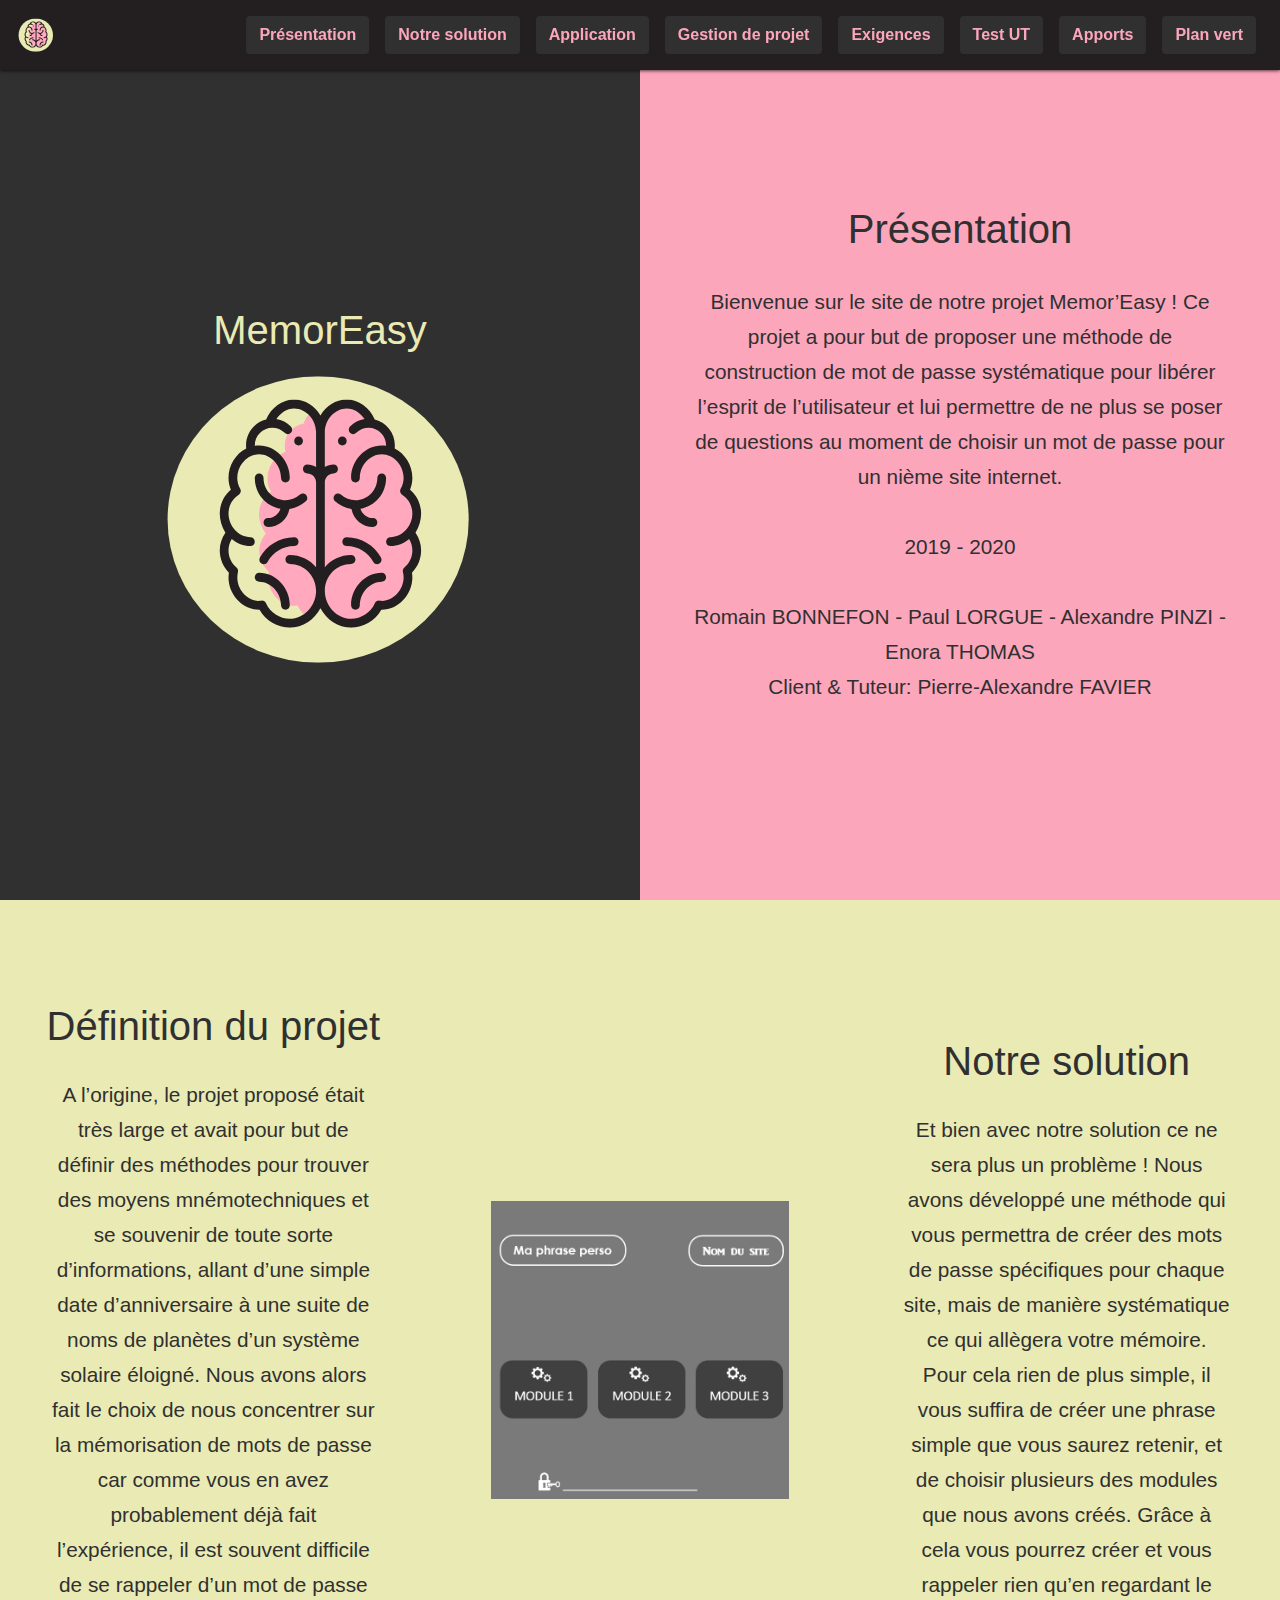
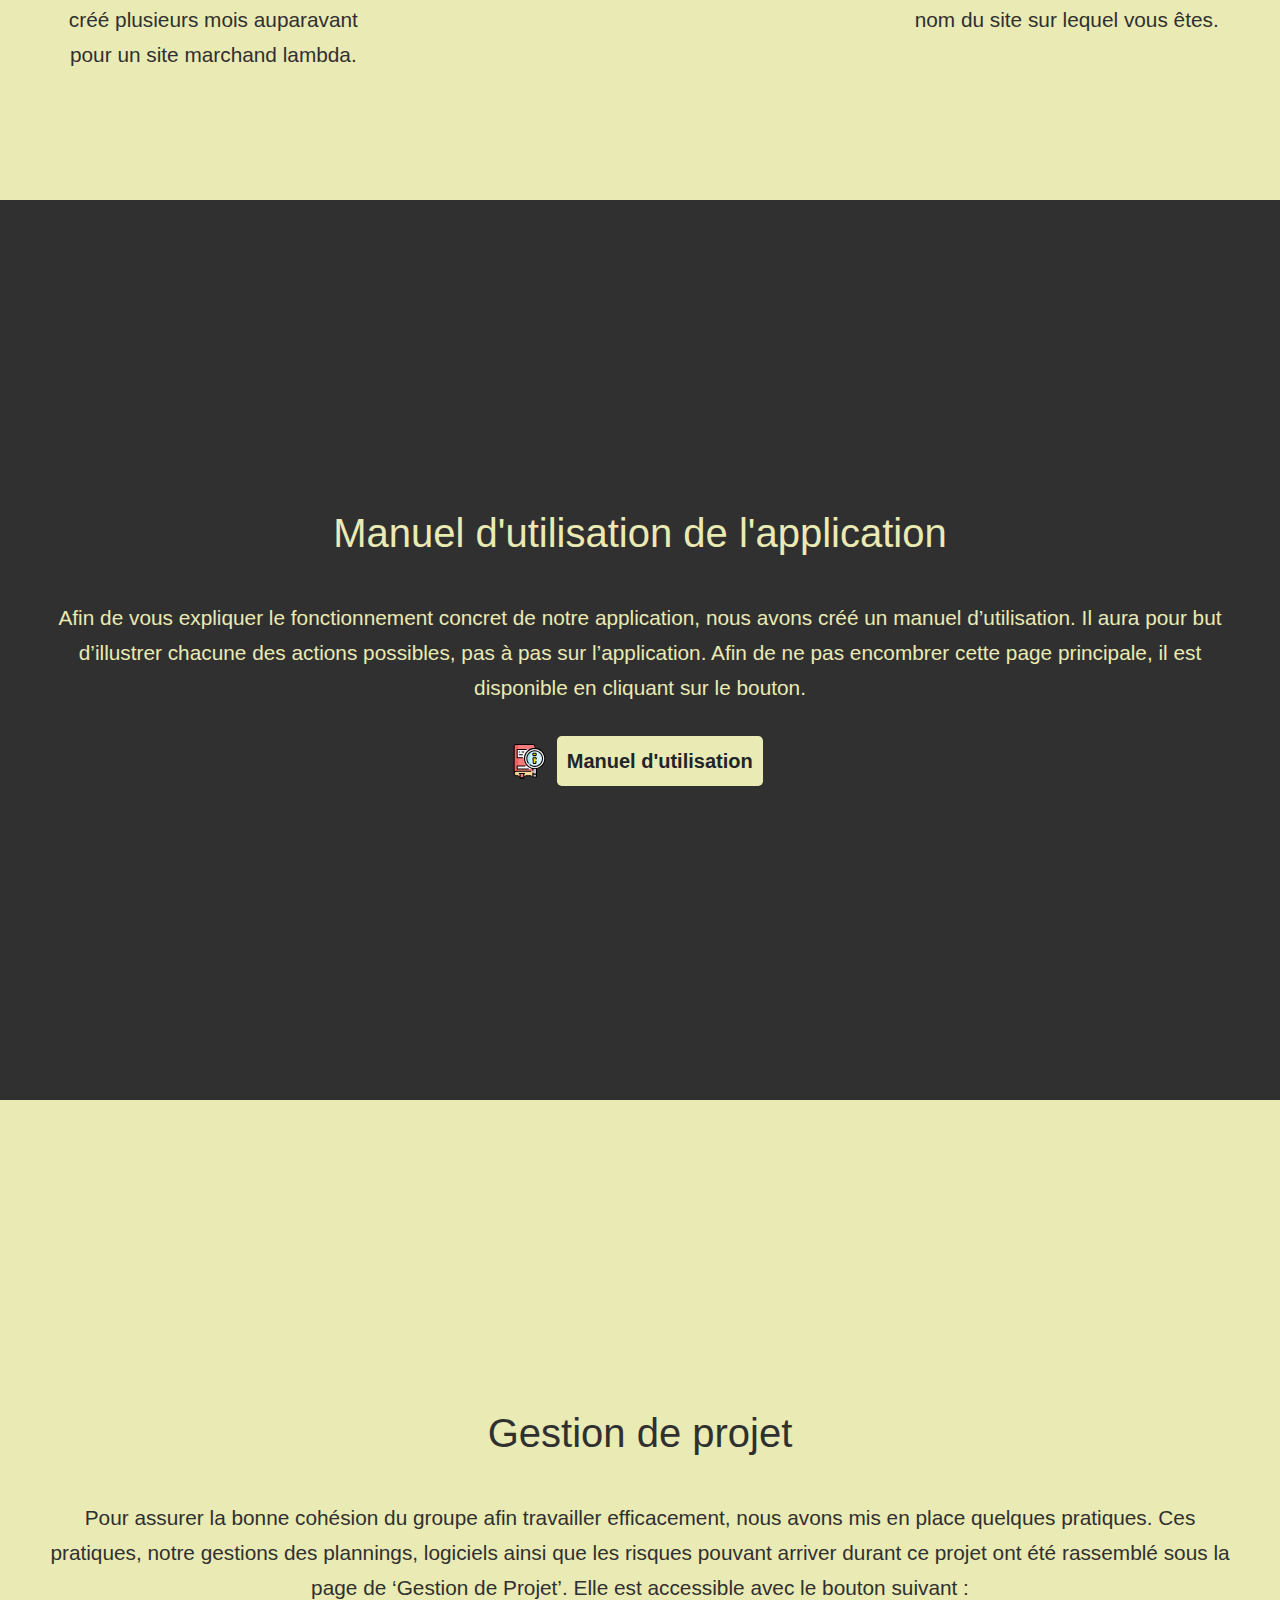
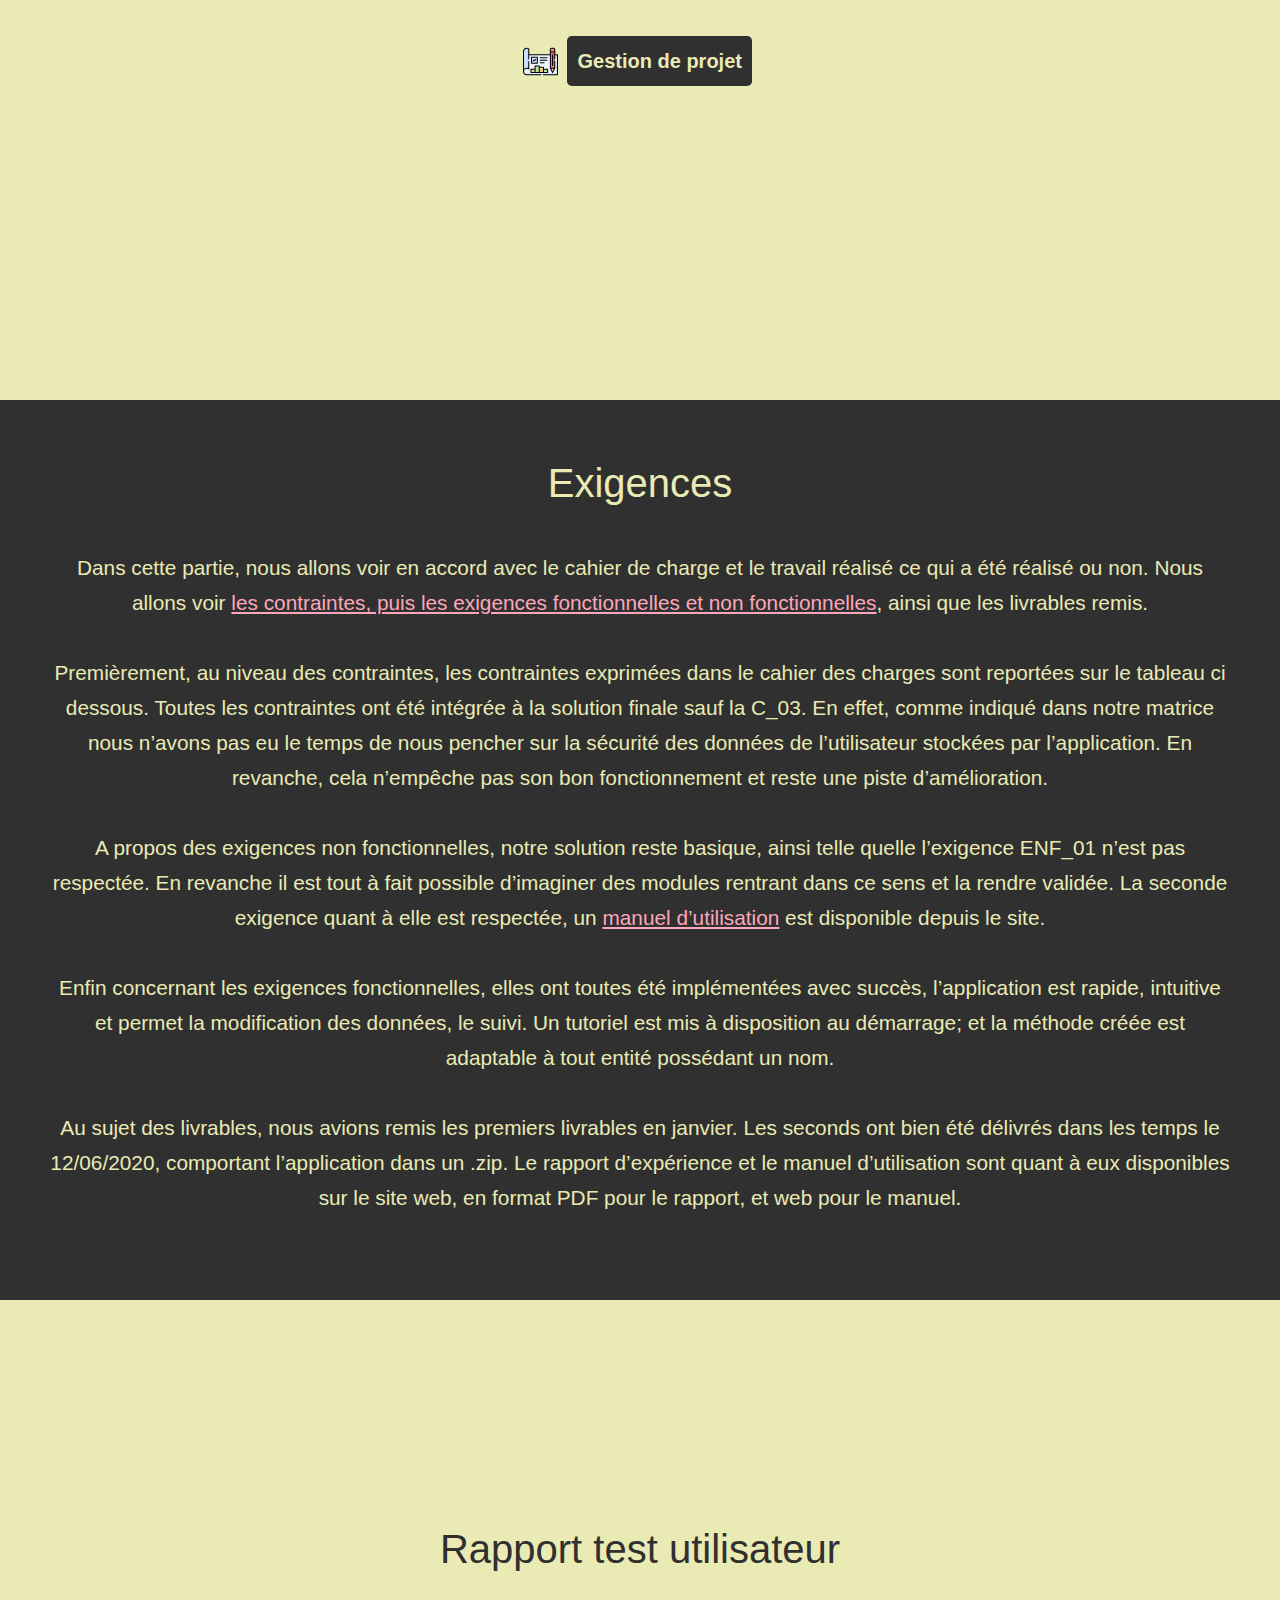
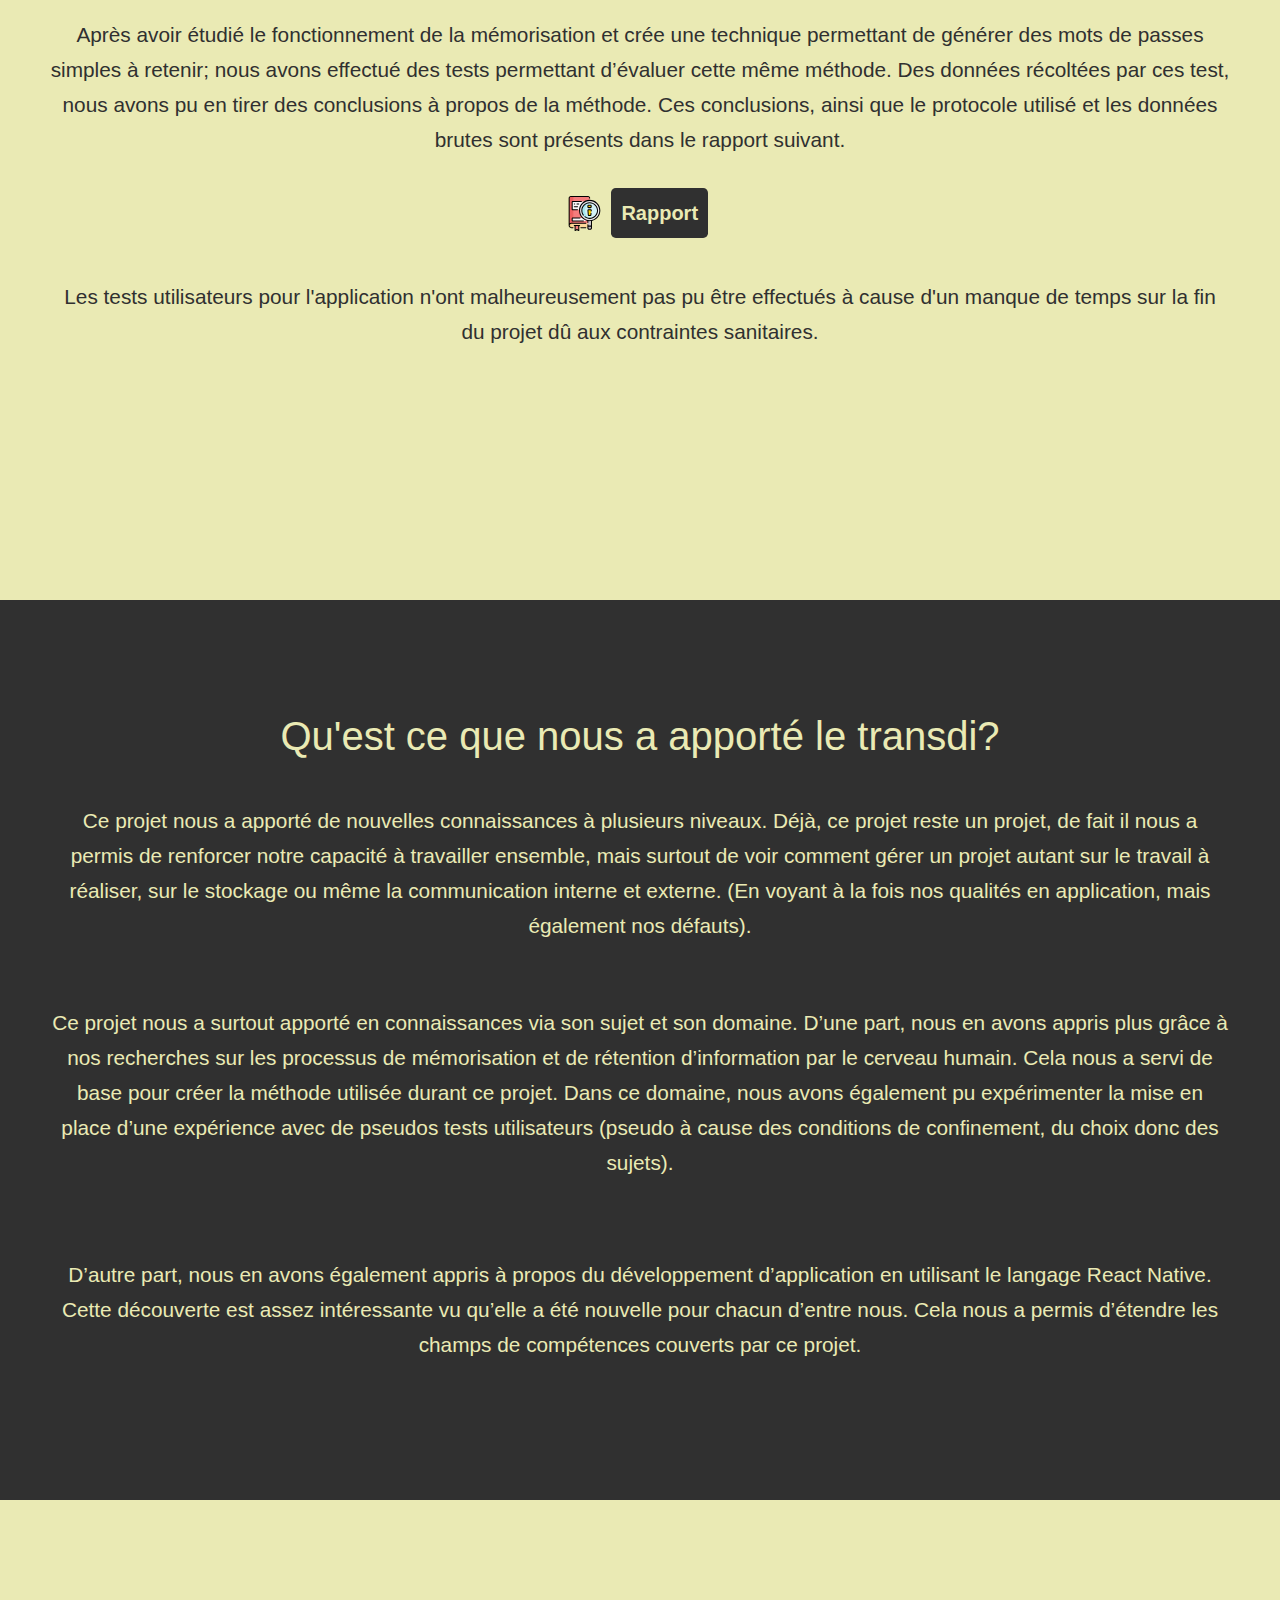
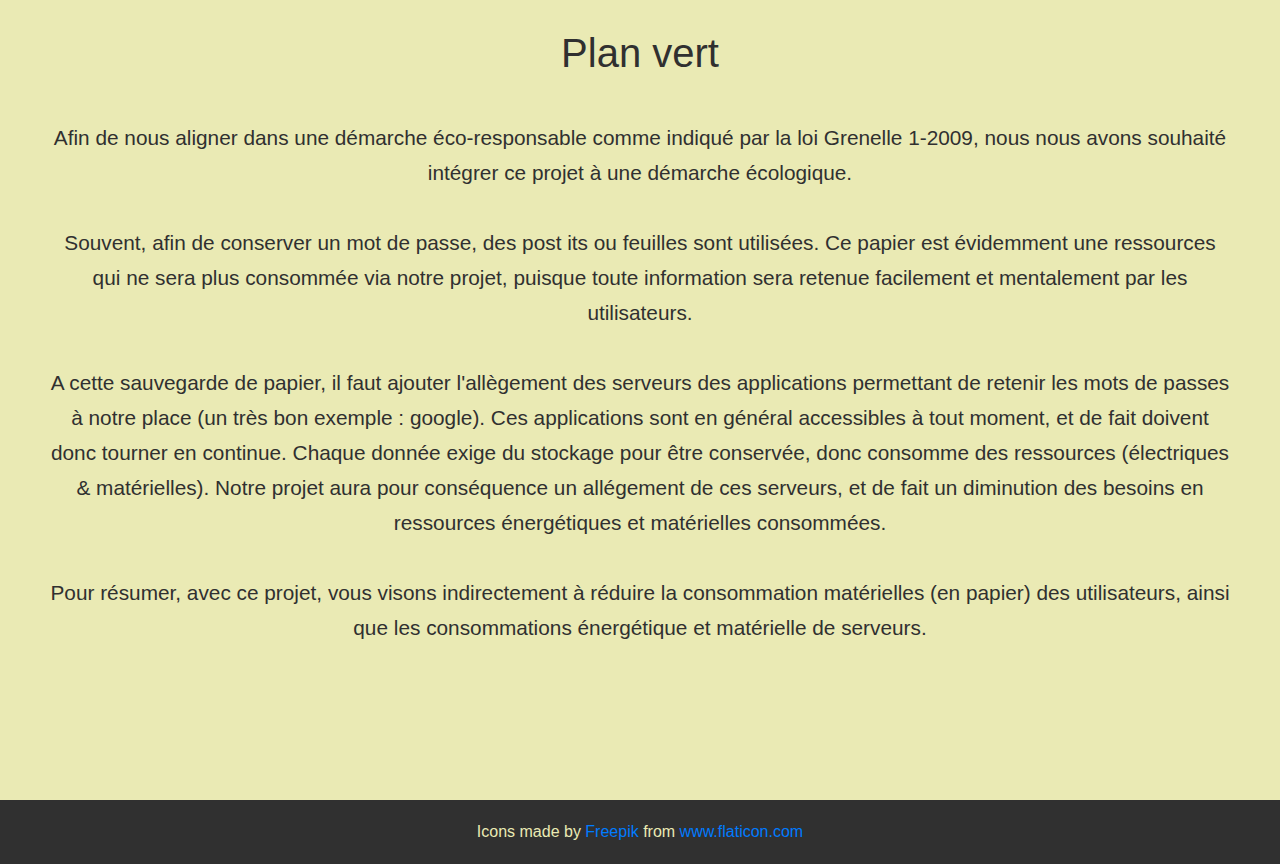
<file: index.html>
<!DOCTYPE html>
<html lang=fr dir="ltr">
  <head>
    <meta charset="utf-8">
    <title>MemorEasy - Présentation</title>
    <link rel="stylesheet" href="css/style-index.css">
    <link rel="stylesheet" href="css/style-nav.css">
    <link rel="stylesheet" href="lib/css/bootstrap.min.css">
    <meta name="viewport" content="width=device-width, initial-scale=1.0"/>
  </head>
  <body>
    <nav class="navbar navbar-expand-md fixed-top">
      <button class="navbar-toggler" type="button" data-toggle="collapse" data-target="#collapsibleNavbar">
          <img  class="navbar-toggler-icon" src="img/toggle.png" alt="toggle">
      </button>
      <a class="navbar-brand" href="index.html#presentation">
        <img src="img/logo.svg" alt="Logo" width="40px">
      </a>
      <div class="collapse navbar-collapse " id="collapsibleNavbar">
        <ul class="navbar-nav ml-auto">
          <li class="nav-item">
            <a class="nav-link" href="index.html#presentation">
              <button class="btn nav-btn" type="button" name="button">Présentation</button>
            </a>
          </li>
          <li class="nav-item">
            <a class="nav-link" href="index.html#projet-initial">
              <button class="btn" type="button" name="button">Notre solution</button>
            </a>
          </li>
          <li class="nav-item">
            <a class="nav-link" href="index.html#application">
              <button class="btn" type="button" name="button">Application</button>
            </a>
          </li>
          <li class="nav-item">
            <a class="nav-link" href="index.html#gesp">
              <button class="btn" type="button" name="button">Gestion de projet</button>
            </a>
          </li>
          <li class="nav-item">
            <a class="nav-link" href="index.html#cdc">
              <button class="btn" type="button" name="button">Exigences</button>
            </a>
          </li>
          <li class="nav-item">
            <a class="nav-link" href="index.html#test-ut">
              <button class="btn" type="button" name="button">Test UT</button>
            </a>
          </li>
          <li class="nav-item">
            <a class="nav-link" href="index.html#apports">
              <button class="btn" type="button" name="button">Apports</button>
            </a>
          </li>
          <li class="nav-item">
            <a class="nav-link" href="index.html#plan-vert">
              <button class="btn plan-vert" type="button" name="button">Plan vert</button>
            </a>
          </li>
        </ul>
      </div>
    </nav>



    <section class="main">

      <article id="presentation" class="bloc">
        <div class="bloc__side">
          <div class="bloc__content">
            <h1 class="bloc__title">MemorEasy</h1>
            <div class="bloc__side__image">
              <img class="bloc__side__image__logo" src="img/logo.svg" alt="logo">
            </div>
          </div>
        </div>

        <div class="bloc__side side--pink-bck">
          <div class="bloc__content">
            <h1 class="bloc__title --dark">Présentation</h1>
            <p class="bloc__text --dark">
              Bienvenue sur le site de notre projet Memor’Easy ! Ce projet a pour but de proposer une méthode de construction de mot de passe systématique pour libérer l’esprit de l’utilisateur et lui permettre de ne plus se poser de questions au moment de choisir un mot de passe pour un nième site internet.
              <br><br> 2019 - 2020
              <br><br>Romain BONNEFON - Paul LORGUE - Alexandre PINZI - Enora THOMAS
              <br>Client & Tuteur: Pierre-Alexandre FAVIER
              <br><br>
            </p>
          </div>
        </div>
      </article>

      <article id="projet-initial" class="bloc --row">
        <div class="bloc__side">
          <div class="bloc__content">
            <h1 class="bloc__title">Définition du projet</h1>
            <p class="bloc__text">A l’origine, le projet proposé était très large et avait pour but de définir des méthodes pour trouver des moyens mnémotechniques et se souvenir de toute sorte d’informations, allant d’une simple date d’anniversaire à une suite de noms de planètes d’un système solaire éloigné. Nous avons alors fait le choix de nous concentrer sur la mémorisation de mots de passe car comme vous en avez probablement déjà fait l’expérience, il est souvent difficile de se rappeler d’un mot de passe créé plusieurs mois auparavant pour un site marchand lambda.</p>
          </div>
        </div>
        <div class="bloc__side">
          <div class="bloc__content">
            <img src="img/schema.gif" alt="gif" height="70%" width="70%">
          </div>
        </div>
        <div class="bloc__side">
          <div class="bloc__content">
            <h1 class="bloc__title">Notre solution</h1>
            <p class="bloc__text">    Et bien avec notre solution ce ne sera plus un problème ! Nous avons développé une méthode qui vous permettra de créer des mots de passe spécifiques pour chaque site, mais de manière systématique ce qui allègera votre mémoire. Pour cela rien de plus simple, il vous suffira de créer une phrase simple que vous saurez retenir, et de choisir plusieurs des modules que nous avons créés. Grâce à cela vous pourrez créer et vous rappeler rien qu’en regardant le nom du site sur lequel vous êtes.</p>
          </div>
        </div>
      </article>

      <article id="application" class="bloc">
        <div class="bloc__content">
          <h1 class="bloc__title">Manuel d'utilisation de l'application</h1>
          <p class="bloc__text">Afin de vous expliquer le fonctionnement concret de notre application, nous avons créé un manuel d’utilisation. Il aura pour but d’illustrer chacune des actions possibles, pas à pas sur l’application. Afin de ne pas encombrer cette page principale, il est disponible en cliquant sur le bouton.</p>
          <a href="application.html">
            <img src="img/manual.svg" alt="manuel" height="35px" width="35px">
            <button class="btn btn-lg btn-light btn-pink" type="button" name="button">Manuel d'utilisation</button>
          </a>
        </div>
      </article>

      <article id="gesp" class="bloc --row">
        <div class="bloc__content">
          <h1 class="bloc__title">Gestion de projet</h1>
          <p class="bloc__text">Pour assurer la bonne cohésion du groupe afin travailler efficacement, nous avons mis en place quelques pratiques. Ces pratiques, notre gestions des plannings, logiciels ainsi que les risques pouvant arriver durant ce projet ont été rassemblé sous la page de ‘Gestion de Projet’. Elle est accessible avec le bouton suivant :</p>
          <a href="gesp.html">
            <img src="img/planning.svg" alt="planning icon" height="35px" width="35px">
            <button class="btn btn-lg btn-light btn-pink --bck-dark" type="button" name="button">Gestion de projet</button>
          </a>
        </div>
      </article>

      <article id="cdc" class="bloc --row">
        <div class="bloc__content">
          <h1 class="bloc__title">Exigences</h1>
          <p class="bloc__text">Dans cette partie, nous allons voir en accord avec le cahier de charge et le travail réalisé ce qui a été réalisé ou non. Nous allons voir <a style="color:#fca6bc; text-decoration: underline;" href="res/exigences_contraintes.pdf">les contraintes, puis les exigences fonctionnelles et non fonctionnelles</a>, ainsi que les livrables remis.
            <br><br>Premièrement, au niveau des contraintes, les contraintes exprimées dans le cahier des charges sont reportées sur le tableau ci dessous. Toutes les contraintes ont été intégrée à la solution finale sauf la C_03. En effet, comme indiqué dans notre matrice nous n’avons pas eu le temps de nous pencher sur la sécurité des données de l’utilisateur stockées par l’application. En revanche, cela n’empêche pas son bon fonctionnement et reste une piste d’amélioration.
            <br><br>A propos des exigences non fonctionnelles, notre solution reste basique, ainsi telle quelle l’exigence ENF_01 n’est pas respectée. En revanche il est tout à fait possible d’imaginer des modules rentrant dans ce sens et la rendre validée. La seconde exigence quant à elle est respectée, un <a style="color:#fca6bc; text-decoration: underline;" href="application.html">manuel d’utilisation</a> est disponible depuis le site.
            <br><br>Enfin concernant les exigences fonctionnelles, elles ont toutes été implémentées avec succès, l’application est rapide, intuitive et permet la modification des données, le suivi. Un tutoriel est mis à disposition au démarrage; et la méthode créée est adaptable à tout entité possédant un nom.
            <br><br>Au sujet des livrables, nous avions remis les premiers livrables en janvier. Les seconds ont bien été délivrés dans les temps le 12/06/2020, comportant l’application dans un .zip. Le rapport d’expérience et le manuel d’utilisation sont quant à eux disponibles sur le site web, en format PDF pour le rapport, et web pour le manuel.
          </p>
        </div>
      </article>

      <article id="test-ut" class="bloc --row">
        <div class="bloc__content">
          <h1 class="bloc__title">Rapport test utilisateur</h1>
          <p class="bloc__text">Après avoir étudié le fonctionnement de la mémorisation et crée une technique permettant de générer des mots de passes simples à retenir; nous avons effectué des tests permettant d’évaluer cette même méthode. Des données récoltées par ces test, nous avons pu en tirer des conclusions à propos de la méthode.
            Ces conclusions, ainsi que le protocole utilisé et les données brutes sont présents dans le rapport suivant.
          </p>
          <a href="res/rapport-ut.pdf">
            <img src="img/manual.svg" alt="manuel" height="35px" width="35px">
            <button class="btn btn-lg btn-light btn-pink --bck-dark" type="button" name="button">Rapport</button>
          </a>
          <p class="bloc__text">Les tests utilisateurs pour l'application n'ont malheureusement pas pu être effectués à cause d'un manque de temps sur la fin du projet dû aux contraintes sanitaires.</p>
        </div>
      </article>

      <article id="apports" class="bloc --row">
        <div class="bloc__content">
          <h1 class="bloc__title">Qu'est ce que nous a apporté le transdi?</h1>
          <p class="bloc__text">
            Ce projet nous a apporté de nouvelles connaissances à plusieurs niveaux. Déjà, ce projet reste un projet, de fait il nous a permis de renforcer notre capacité à travailler ensemble, mais surtout de voir comment gérer un projet autant sur le travail à réaliser, sur le stockage ou même la communication interne et externe. (En voyant à la fois nos qualités en application, mais également nos défauts).
          </p>
          <p class="bloc__text">
            Ce projet nous a surtout apporté en connaissances via son sujet et son domaine. D’une part, nous en avons appris plus grâce à nos recherches sur les processus de  mémorisation et de rétention d’information par le cerveau humain. Cela nous a servi de base pour créer la méthode utilisée durant ce projet. Dans ce domaine, nous avons également pu expérimenter la mise en place d’une expérience avec de pseudos tests utilisateurs (pseudo à cause des conditions de confinement, du choix donc des sujets).
          <p>
          <p class="bloc__text">
            D’autre part, nous en avons également appris à propos du développement d’application en utilisant le langage React Native. Cette découverte est assez intéressante vu qu’elle a été nouvelle pour chacun d’entre nous. Cela nous a permis d’étendre les champs de compétences couverts par ce projet.</p
          </p>
        </div>
      </article>

      <article id="plan-vert" class="bloc --row">
        <div class="bloc__content">
          <h1 class="bloc__title">Plan vert</h1>
          <p class="bloc__text">Afin de nous aligner dans une démarche éco-responsable comme indiqué par la loi Grenelle 1-2009, nous nous avons souhaité intégrer ce projet à une démarche écologique.

            <br><br>Souvent, afin de conserver un mot de passe, des post its ou feuilles sont utilisées. Ce papier est évidemment une ressources qui ne sera plus consommée via notre projet, puisque toute information sera retenue facilement et mentalement par les utilisateurs.
            <br><br>A cette sauvegarde de papier, il faut ajouter l'allègement des serveurs des applications permettant de retenir les mots de passes à notre place (un très bon exemple : google). Ces applications sont en général accessibles à tout moment, et de fait doivent donc tourner en continue. Chaque donnée exige du stockage pour être conservée, donc consomme des ressources (électriques & matérielles). Notre projet aura pour conséquence un allégement de ces serveurs, et de fait un diminution des besoins en ressources énergétiques et matérielles consommées.
            <br><br>Pour résumer, avec ce projet, vous visons indirectement à réduire la consommation matérielles (en papier) des utilisateurs, ainsi que les consommations énergétique et matérielle de serveurs.
          </p>
        </div>
      </article>
    </section>

    <footer>
      <div class="bloc__content">
        <div>
          Icons made by <a href="https://www.flaticon.com/authors/freepik" title="Freepik">Freepik</a> from <a href="https://www.flaticon.com/" title="Flaticon">www.flaticon.com</a>
        </div>
      </div>
    </footer>
    <script type="text/javascript" src="lib/js/jquery-3.4.0.js"></script>
    <script type="text/javascript" src="lib/js/bootstrap.bundle.js"></script>
  </body>
</html>
</file>
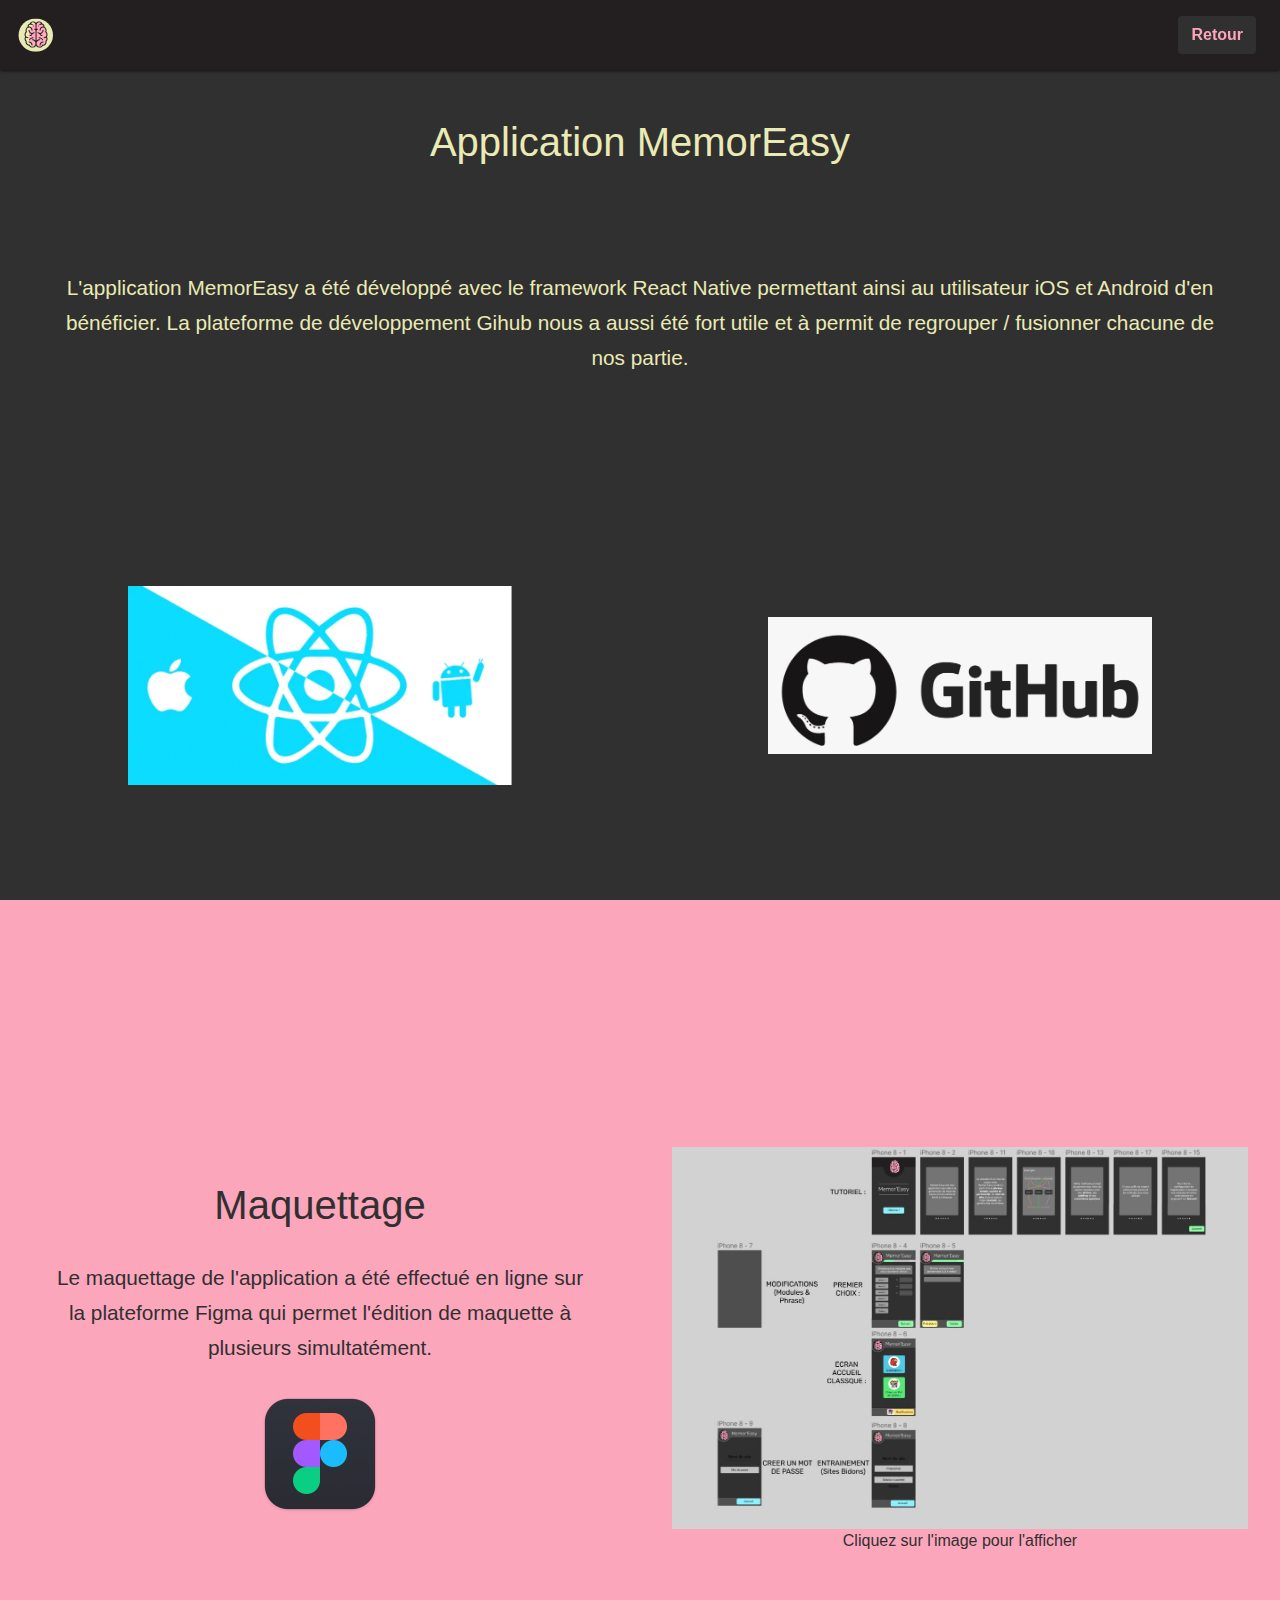
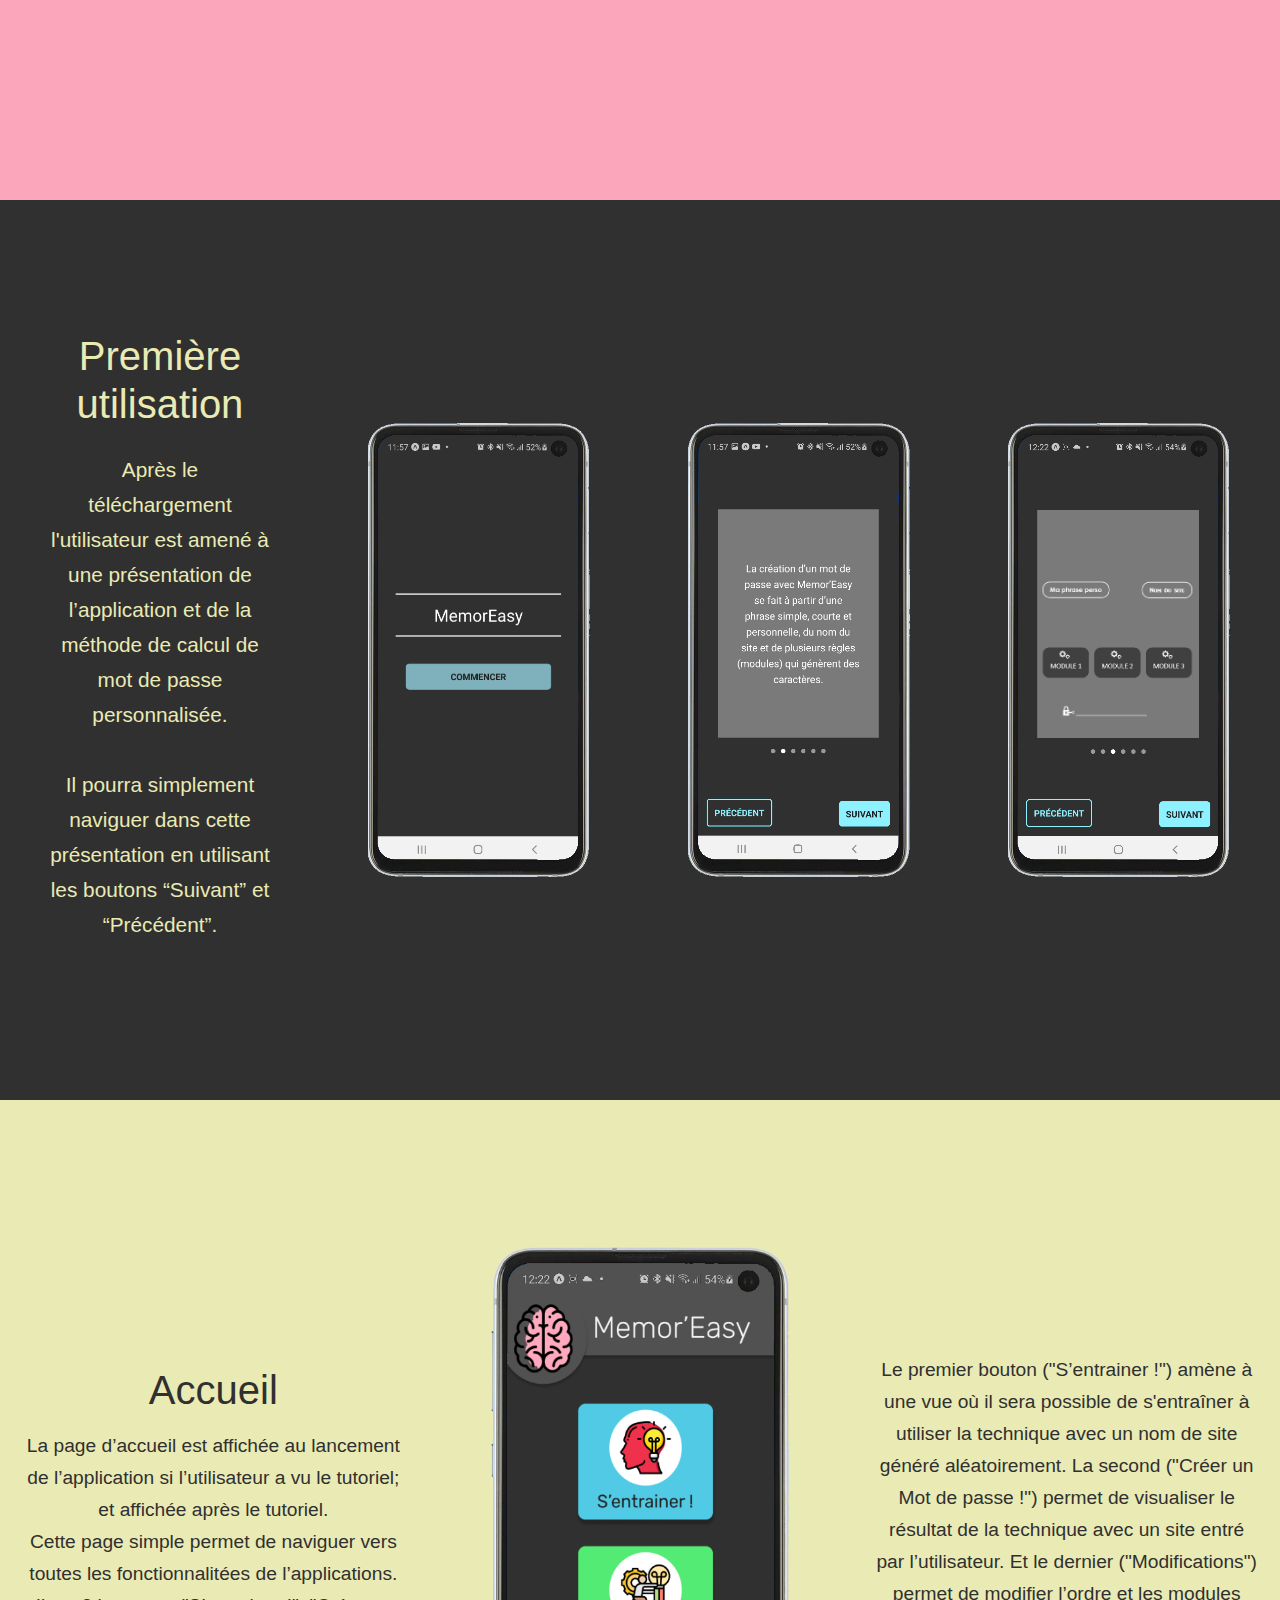
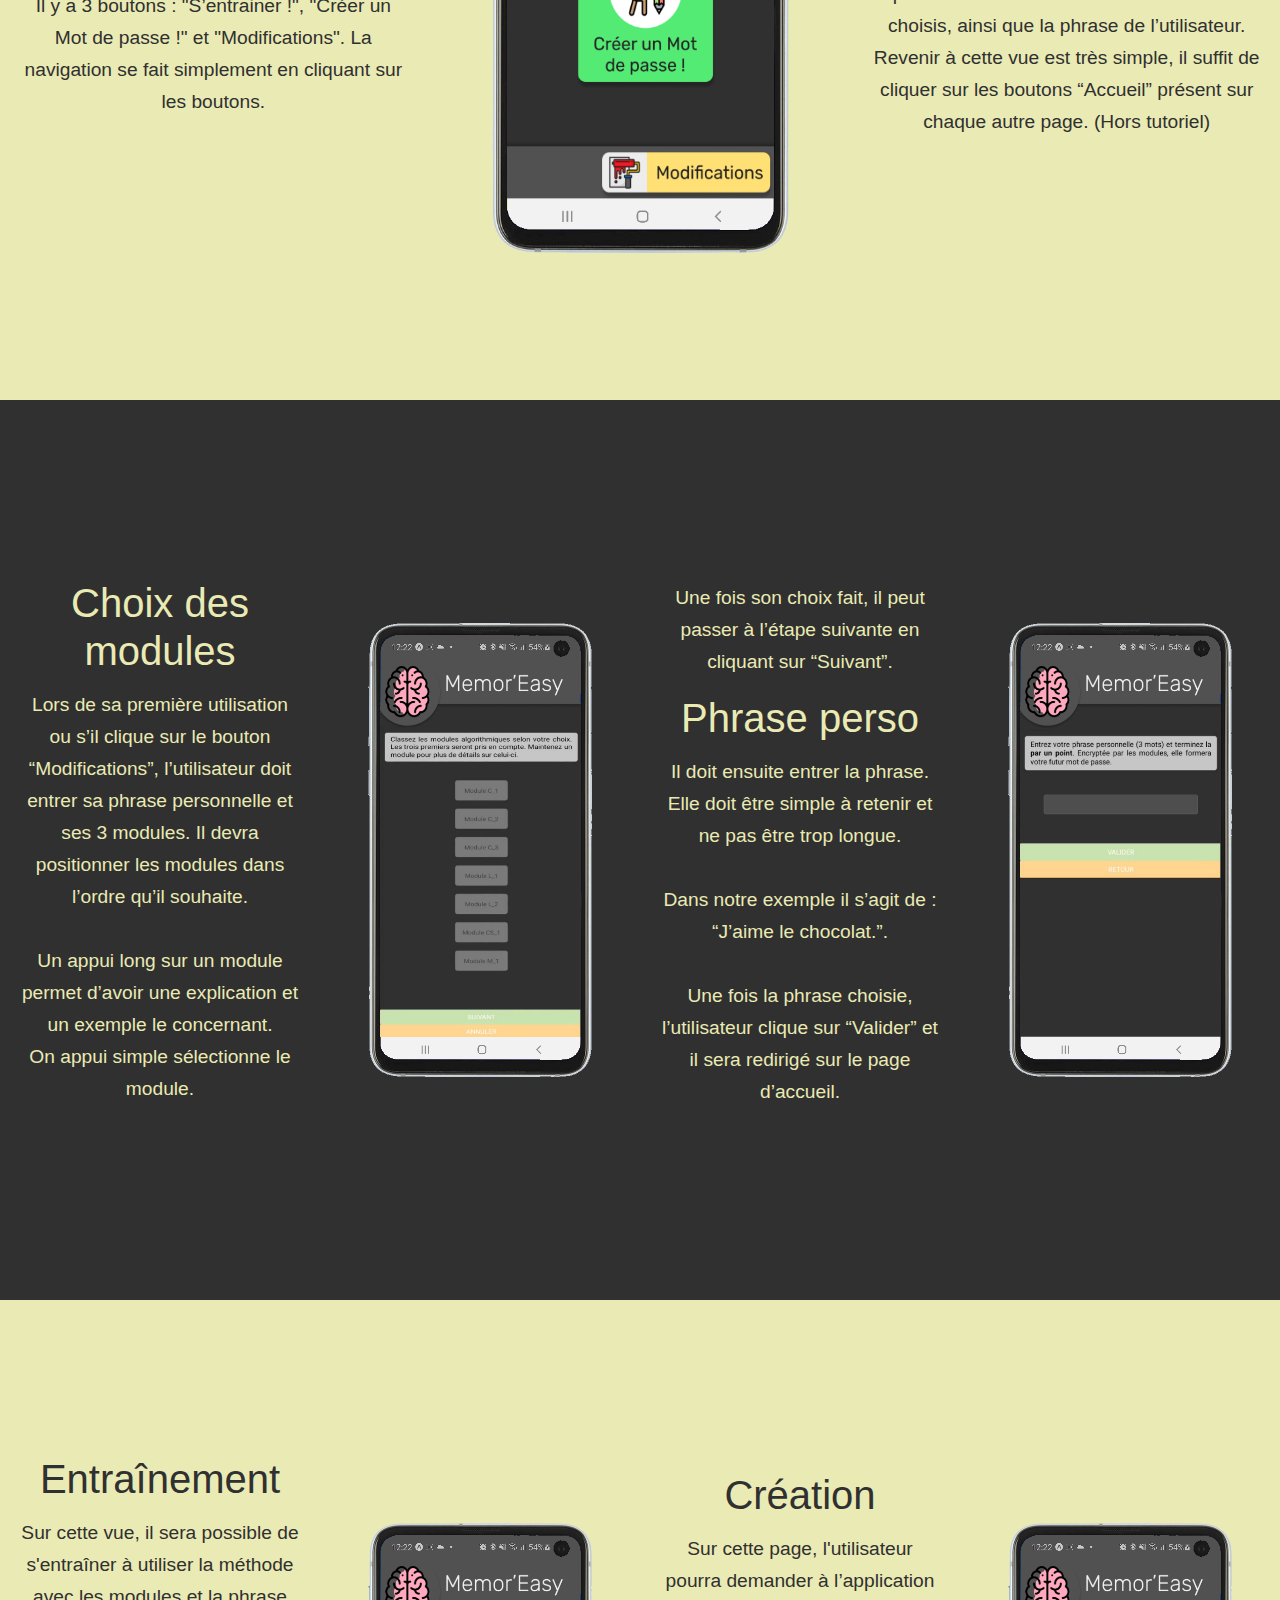
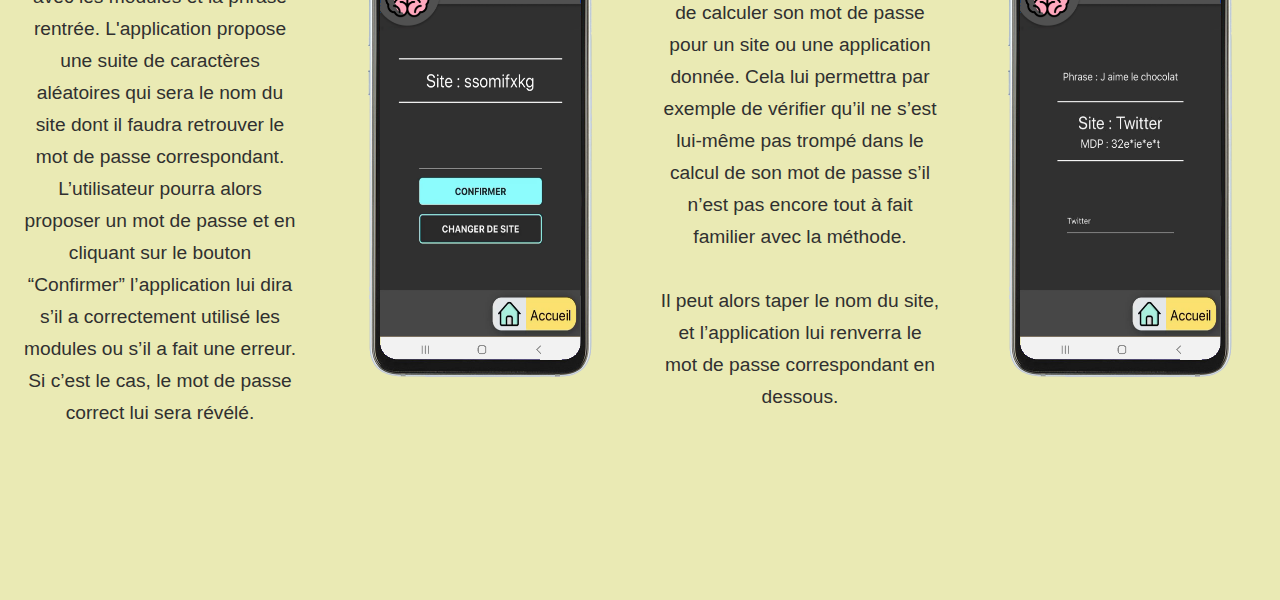
<file: application.html>
<!DOCTYPE html>
<html lang="fr" dir="ltr">
  <head>
    <meta charset="utf-8">
    <title>MemorEasy - Application</title>
    <link rel="stylesheet" href="css/style-nav.css">
    <link rel="stylesheet" href="css/style-index.css">
    <link rel="stylesheet" href="css/style-app.css">
    <link rel="stylesheet" href="lib/css/bootstrap.min.css">
    <meta name="viewport" content="width=device-width, initial-scale=1.0"/>
  </head>
  <body>
    <nav class="navbar navbar-expand-md fixed-top">
      <button class="navbar-toggler" type="button" data-toggle="collapse" data-target="#collapsibleNavbar">
          <img  class="navbar-toggler-icon" src="img/toggle.png" alt="toggle">
      </button>
      <a class="navbar-brand" href="index.html#presentation">
        <img src="img/logo.svg" alt="Logo" width="40px">
      </a>
      <div class="collapse navbar-collapse " id="collapsibleNavbar">
        <ul class="navbar-nav ml-auto">
          <li class="nav-item">
            <a class="nav-link" href="index.html">
              <button class="btn nav-btn" type="button" name="button">Retour</button>
            </a>
          </li>
        </ul>
      </div>
    </nav>

    <section class="main">
      <article class="bloc --column">
        <h1 class="bloc__title" ><br>Application MemorEasy</h1>
        <p class="bloc__text">L'application MemorEasy a été développé avec le framework React Native permettant ainsi au utilisateur iOS et Android d'en bénéficier. La plateforme de développement Gihub nous a aussi été fort utile et à permit de regrouper / fusionner chacune de nos partie.</p>
        <div class="bloc__content --row ">
          <img src="img/reactnativelogo.png" alt="react native" width="30%">
          <img src="img/githublogo.png" alt="github" width="30%">
        </div>
      </article>

      <article class="bloc --row side--pink-bck">
        <div class="bloc__side">
          <div class="bloc__content">
            <h1 class="bloc__title" >Maquettage</h1>
            <p class="bloc__text">Le maquettage de l'application a été effectué en ligne sur la plateforme Figma qui permet l'édition de maquette à plusieurs simultatément.</p>
            <img src="img/figmalogo.png" alt="figma" width="20%" height="20%">
          </div>
        </div>
        <div class="bloc__side">
          <div class="bloc__content ">
            <a href="img/figma.JPG">
              <img src="img/figma.JPG" alt="maquettage figma" width="90%">
            </a>
            <span>Cliquez sur l'image pour l'afficher</span>
          </div>
        </div>
      </article>

      <article class="bloc --row">
        <div class="bloc__side">
          <div class="bloc__content">
            <h1 class="bloc__title" >Première utilisation</h1>
            <p class="bloc__text">Après le téléchargement l'utilisateur est amené à une présentation de l’application et de la méthode de calcul de mot de passe personnalisée.
              <br> <br>
              Il pourra simplement naviguer dans cette présentation en utilisant les boutons “Suivant” et “Précédent”.
            </p>
          </div>
        </div>
        <div class="bloc__side">
          <div class="bloc__content">
            <img src="img/pres1.png" alt="ecran1" height="70%" width="70%">
          </div>
        </div>
        <div class="bloc__side">
          <div class="bloc__content">
            <img src="img/pres2.png" alt="ecran2" height="70%" width="70%">
          </div>
        </div>
        <div class="bloc__side">
          <div class="bloc__content">
            <img src="img/pres3.png" alt="ecran3" height="70%" width="70%">
            <span class="bloc__content__superpo">
              <img  src="img/schema.gif" alt="animation" height="50%" width="48%">
            </span>
          </div>
        </div>
      </article>

      <article class="bloc">
        <div class="bloc__side">
          <div class="bloc__content">
            <h1 class="bloc__title" >Accueil</h1>
            <p class="bloc__text bloc__text__reduct">La page d’accueil est affichée au lancement de l’application si l’utilisateur a vu le tutoriel; et affichée après le tutoriel.
              <br>Cette page simple permet de naviguer vers toutes les fonctionnalitées de l’applications.
              <br>Il y a 3 boutons : "S’entrainer !", "Créer un Mot de passe !" et "Modifications". La navigation se fait simplement en cliquant sur les boutons.
            </p>
          </div>
        </div>
        <div class="bloc__side">
          <div class="bloc__content">
            <img src="img/accueil.png" alt="écran d'accueil" height="70%" width="70%">
          </div>
        </div>
        <div class="bloc__side">
          <div class="bloc__content">
            <p class="bloc__text bloc__text__reduct">Le premier bouton ("S’entrainer !") amène à une vue où il sera possible de s'entraîner à utiliser la technique avec un nom de site généré aléatoirement. La second ("Créer un Mot de passe !") permet de visualiser le résultat de la technique avec un site entré par l’utilisateur. Et le dernier ("Modifications") permet de modifier l’ordre et les modules choisis, ainsi que la phrase de l’utilisateur.
              <br>Revenir à cette vue est très simple, il suffit de cliquer sur les boutons “Accueil” présent sur chaque autre page. (Hors tutoriel)
            </p>
          </div>
        </div>
      </article>

      <article class="bloc --row">
        <div class="bloc__side">
          <div class="bloc__content">
            <h1>Choix des modules</h1>
            <p class="bloc__text bloc__text__reduct">
              Lors de sa première utilisation ou s’il clique sur le bouton “Modifications”, l’utilisateur doit entrer sa phrase personnelle et ses 3 modules. Il devra positionner les modules dans l’ordre qu’il souhaite.
              <br><br>Un appui long sur un module permet d’avoir une explication et un exemple le concernant.
              <br>On appui simple sélectionne le module.
            </p>
          </div>
        </div>
        <div class="bloc__side">
          <div class="bloc__content">
            <img src="img/module.png" alt="module" height="70%" width="70%">
          </div>
        </div>
        <div class="bloc__side">
          <div class="bloc__content">
            <p class="bloc__text bloc__text__reduct">Une fois son choix fait, il peut passer à l’étape suivante en cliquant sur “Suivant”.</p>
            <h1>Phrase perso</h1>
            <p class="bloc__text bloc__text__reduct">
              Il doit ensuite entrer la phrase. Elle doit être simple à retenir et ne pas être trop longue.
              <br><br>Dans notre exemple il s’agit de : “J’aime le chocolat.”.
              <br><br>Une fois la phrase choisie, l’utilisateur clique sur “Valider” et il sera redirigé sur le page d’accueil.
            </p>
          </div>
        </div>
        <div class="bloc__side">
            <div class="bloc__content">
              <img src="img/phrase.png" alt="phrase" height="70%" width="70%">
            </div>
        </div>
      </article>

      <article class="bloc --row">
        <div class="bloc__side">
          <div class="bloc__content">
            <h1 class="bloc__title">Entraînement</h1>
            <p class="bloc__text bloc__text__reduct">
              Sur cette vue, il sera possible de s'entraîner à utiliser la méthode avec les modules et la phrase rentrée. L'application propose une suite de caractères aléatoires qui sera le nom du site dont il faudra retrouver le mot de passe correspondant. L’utilisateur pourra alors proposer un mot de passe et en cliquant sur le bouton “Confirmer” l’application lui dira s’il a correctement utilisé les modules ou s’il a fait une erreur. Si c’est le cas, le mot de passe correct lui sera révélé.
            </p>
          </div>
        </div>
        <div class="bloc__side">
          <div class="bloc__content">
            <img src="img/entrainement.png" alt="module" height="70%" width="70%">
          </div>
        </div>
        <div class="bloc__side">
          <div class="bloc__content">
            <h1 class="bloc__title">Création</h1>
            <p class="bloc__text bloc__text__reduct">
              Sur cette page, l'utilisateur pourra demander à l’application de calculer son mot de passe pour un site ou une application donnée. Cela lui permettra par exemple de vérifier qu’il ne s’est lui-même pas trompé dans le calcul de son mot de passe s’il n’est pas encore tout à fait familier avec la méthode.
              <br><br>Il peut alors taper le nom du site, et l’application lui renverra le mot de passe correspondant en dessous.
            </p>
          </div>
        </div>
        <div class="bloc__side">
            <div class="bloc__content">
              <img src="img/creation.png" alt="phrase" height="70%" width="70%">
            </div>
        </div>
      </article>

    </section>
    <script type="text/javascript" src="lib/js/jquery-3.4.0.js"></script>
    <script type="text/javascript" src="lib/js/bootstrap.bundle.js"></script>
  </body>
</html>
</file>
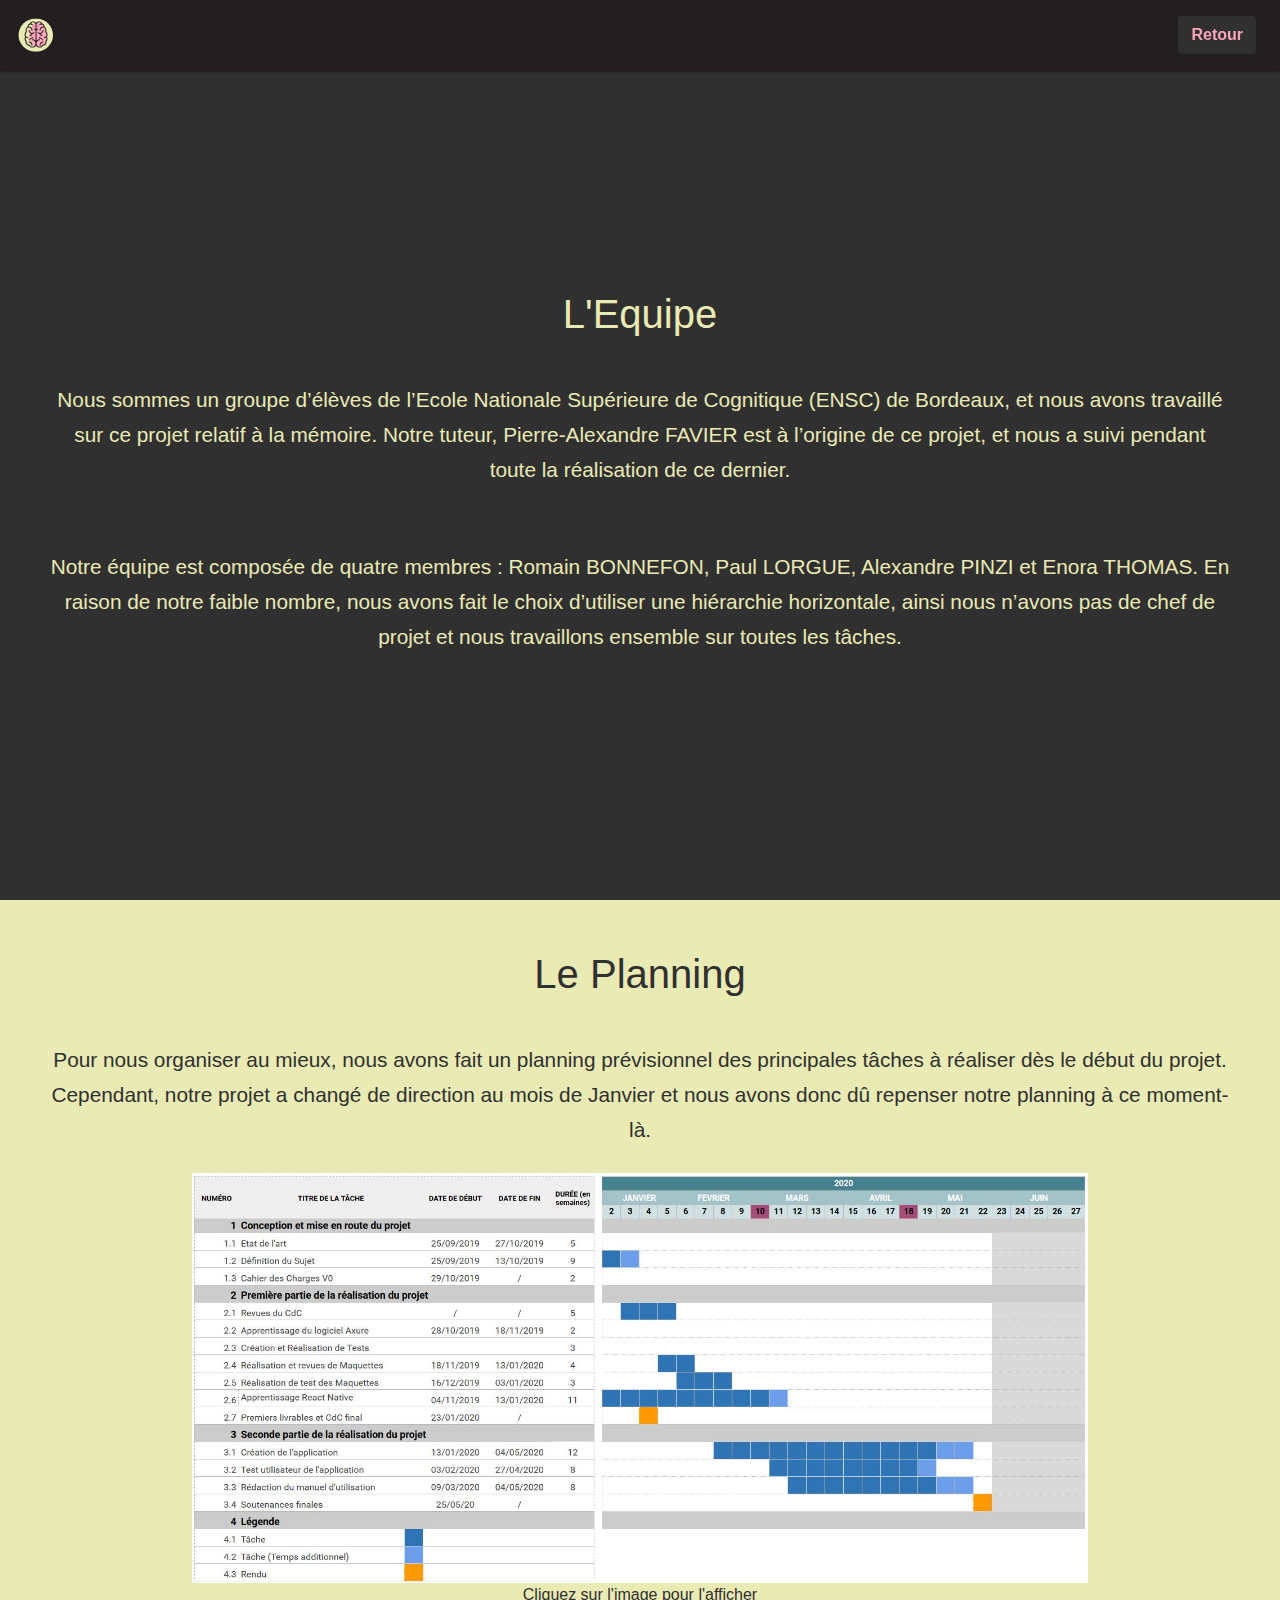
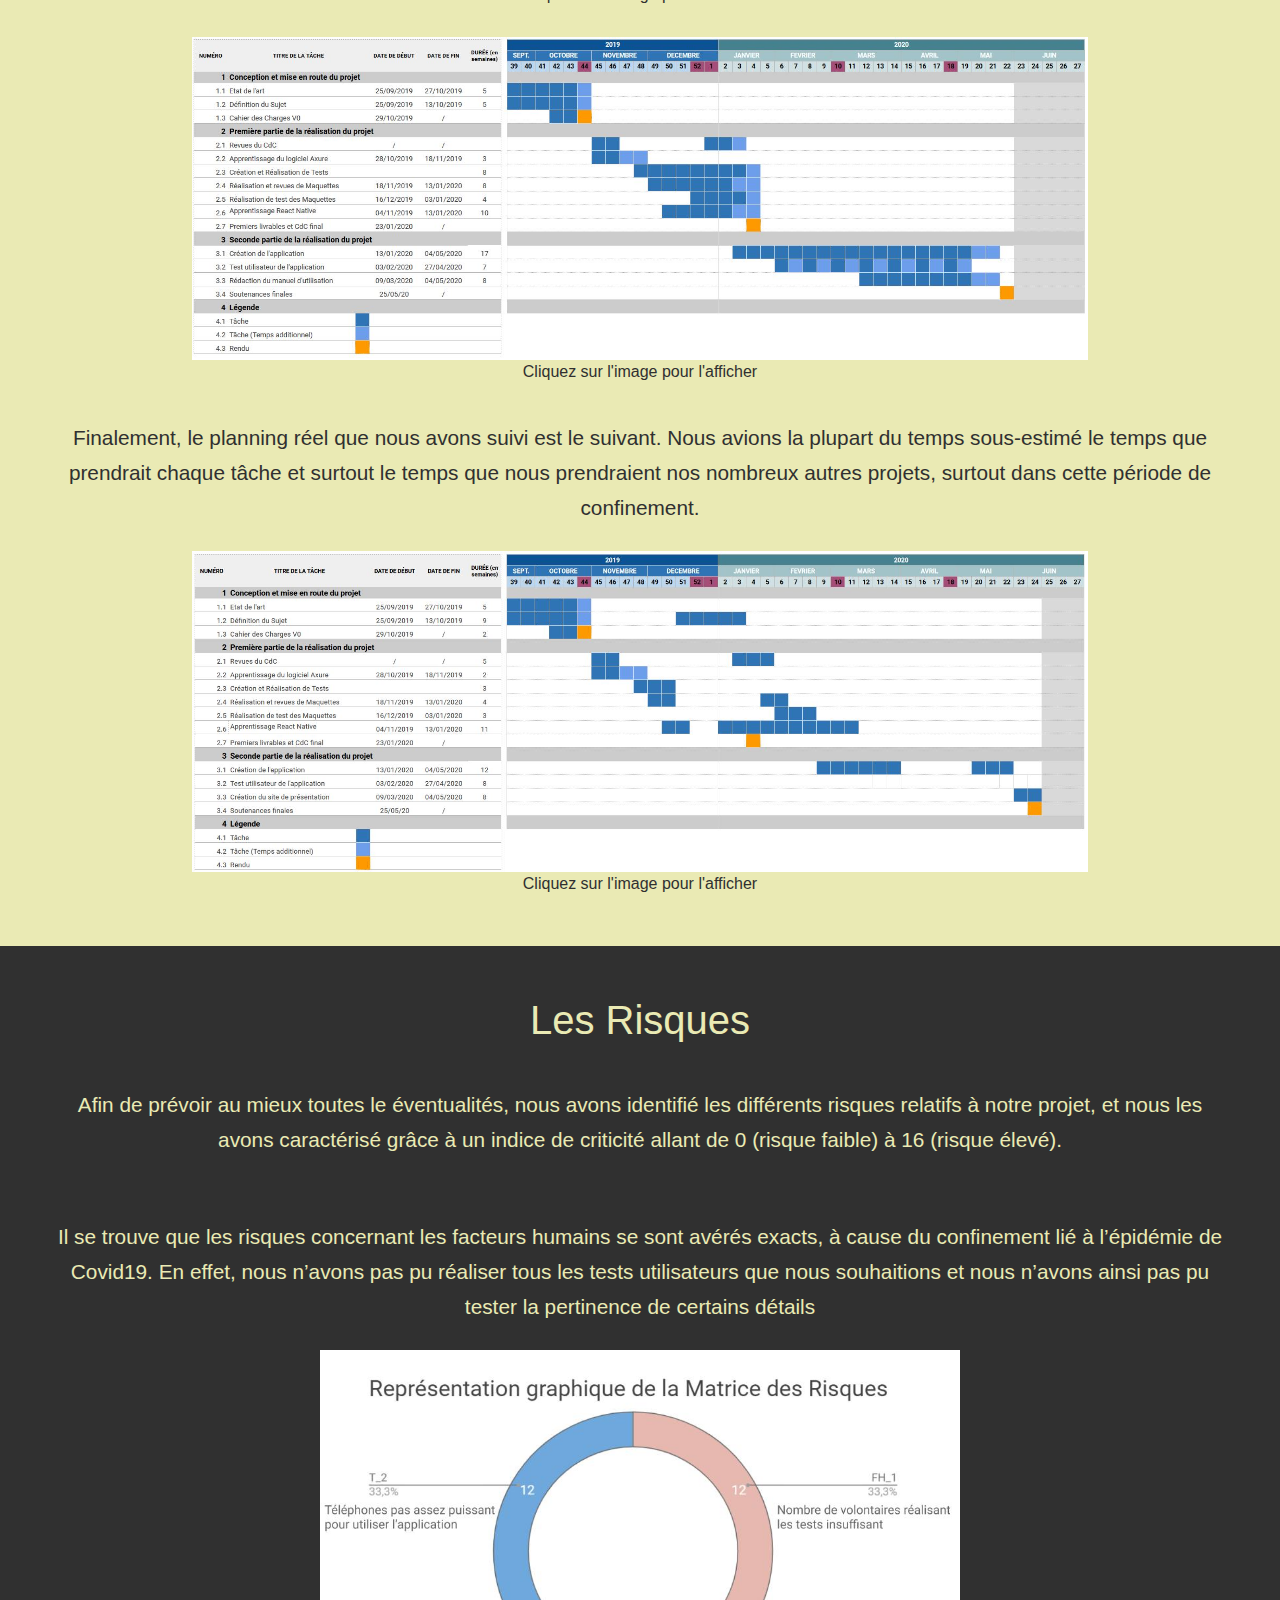
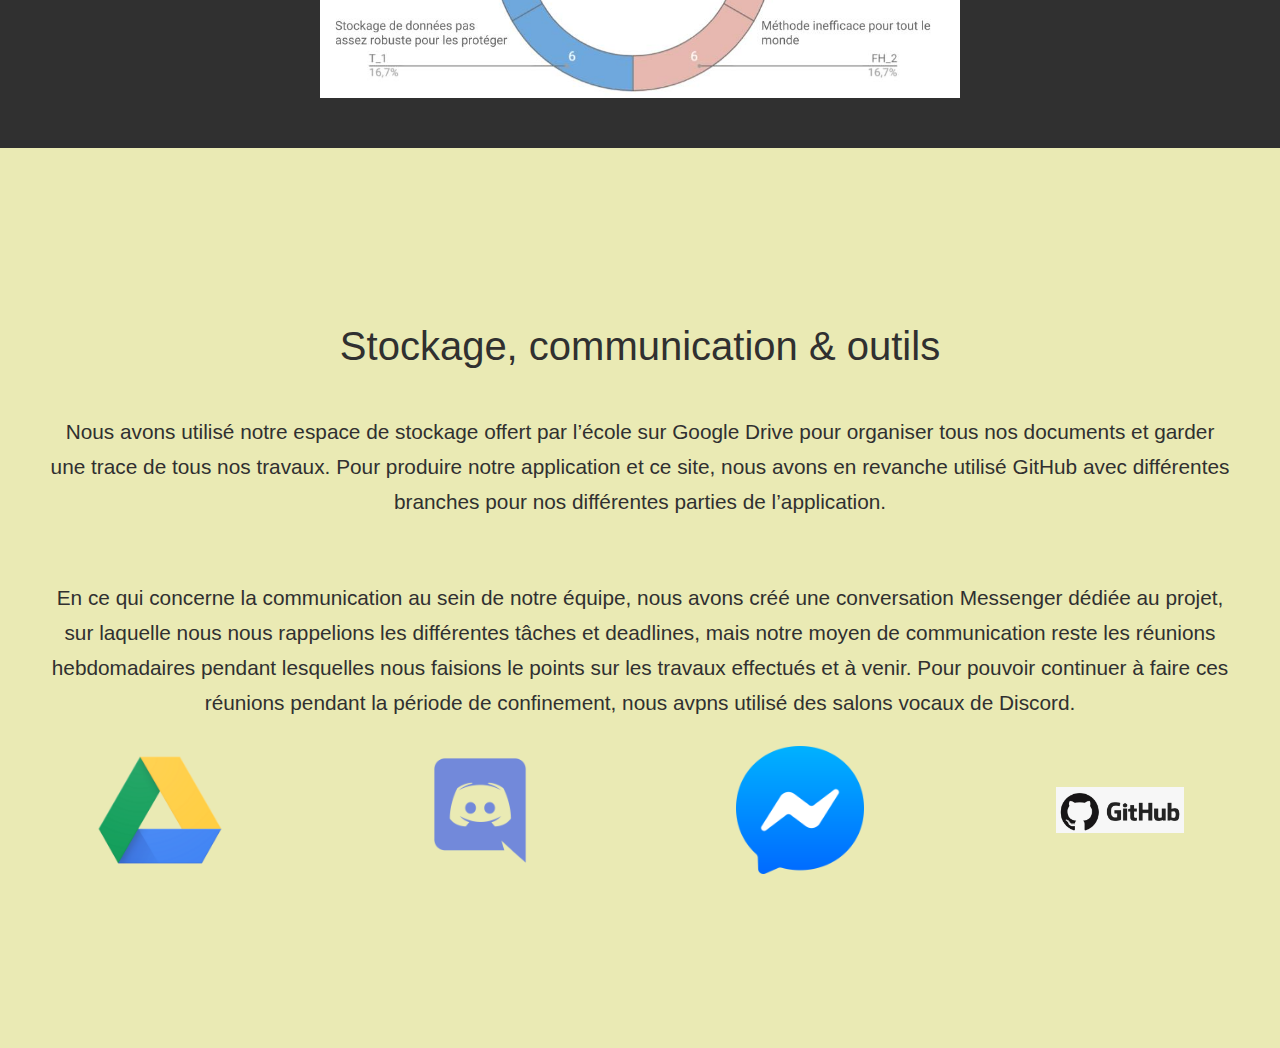
<file: gesp.html>
<!DOCTYPE html>
<html lang=fr dir="ltr">
  <head>
    <meta charset="utf-8">
    <title>MemorEasy - Gestion de projet</title>
    <link rel="stylesheet" href="css/style-index.css">
    <link rel="stylesheet" href="css/style-nav.css">
    <link rel="stylesheet" href="css/style-gesp.css">
    <link rel="stylesheet" href="lib/css/bootstrap.min.css">
    <meta name="viewport" content="width=device-width, initial-scale=1.0"/>
  </head>
  <body>
    <nav class="navbar navbar-expand-md fixed-top">
      <button class="navbar-toggler" type="button" data-toggle="collapse" data-target="#collapsibleNavbar">
          <img  class="navbar-toggler-icon" src="img/toggle.png" alt="toggle">
      </button>
      <a class="navbar-brand" href="index.html">
        <img src="img/logo.svg" alt="Logo" width="40px">
      </a>
      <div class="collapse navbar-collapse " id="collapsibleNavbar">
        <ul class="navbar-nav ml-auto">
          <li class="nav-item">
            <a class="nav-link" href="index.html">
              <button class="btn nav-btn" type="button" name="button">Retour</button>
            </a>
          </li>
        </ul>
      </div>
    </nav>

    <section class="main">

      <article id="lequipe" class="bloc --row">
        <div class="bloc__content">
          <h1 class="bloc__title">L'Equipe</h1>
          <p class="bloc__text">
            Nous sommes un groupe d’élèves de l’Ecole Nationale Supérieure de Cognitique (ENSC) de Bordeaux, et nous avons travaillé sur ce projet relatif à la mémoire. Notre tuteur, Pierre-Alexandre FAVIER est à l’origine de ce projet, et nous a suivi pendant toute la réalisation de ce dernier.
          </p>
          <p class="bloc__text">
            Notre équipe est composée de quatre membres : Romain BONNEFON, Paul LORGUE, Alexandre PINZI et Enora THOMAS. En raison de notre faible nombre, nous avons fait le choix d’utiliser une hiérarchie horizontale, ainsi nous n’avons pas de chef de projet et nous travaillons ensemble sur toutes les tâches.
          </p>
        </div>
      </article>

      <article id="planning" class="bloc --row">
        <div class="bloc__content">
          <h1 class="bloc__title">Le Planning</h1>
          <p class="bloc__text">
            Pour nous organiser au mieux, nous avons fait un planning prévisionnel des principales tâches à réaliser dès le début du projet. Cependant, notre projet a changé de direction au mois de Janvier et nous avons donc dû repenser notre planning à ce moment-là.
          </p>
          <a href="img/planning2.JPG">
            <img src="img/planning2.JPG" alt="planning1" width="70%">
          </a>
          <span>Cliquez sur l'image pour l'afficher</span>

          <a href="img/planning3.JPG">
            <img src="img/planning3.JPG" alt="planning2" width="70%">
          </a>
          <span>Cliquez sur l'image pour l'afficher</span>

          <p class="bloc__text">
            Finalement, le planning réel que nous avons suivi est le suivant. Nous avions la plupart du temps sous-estimé le temps que prendrait chaque tâche et surtout le temps que nous prendraient nos nombreux autres projets, surtout dans cette période de confinement.
          </p>
          <a href="img/planning1.JPG">
            <img src="img/planning1.JPG" alt="planning3" width="70%">
          </a>
          <span>Cliquez sur l'image pour l'afficher</span>

        </div>
      </article>

      <article id="risques" class="bloc --row">
        <div class="bloc__content">
          <h1 class="bloc__title">Les Risques</h1>
          <p class="bloc__text">
            Afin de prévoir au mieux toutes le éventualités, nous avons identifié les différents risques relatifs à notre projet, et nous les avons caractérisé grâce à un indice de criticité allant de 0 (risque faible) à 16 (risque élevé).
          </p>
          <p class="bloc__text">
            Il se trouve que les risques concernant les facteurs humains se sont avérés exacts, à cause du confinement lié à l’épidémie de Covid19. En effet, nous n’avons pas pu réaliser tous les tests utilisateurs que nous souhaitions et nous n’avons ainsi pas pu tester la pertinence de certains détails
          </p>
          <img src="img/risques.jpg" alt="risque roue" width="50%">
        </div>
      </article>

      <article id="comstockoutils" class="bloc --row">
        <div class="bloc__content">
          <h1 class="bloc__title">Stockage, communication & outils</h1>
          <p class="bloc__text">
            Nous avons utilisé notre espace de stockage offert par l’école sur Google Drive pour organiser tous nos documents et garder une trace de tous nos travaux. Pour produire notre application et ce site, nous avons en revanche utilisé GitHub avec différentes branches pour nos différentes parties de l’application.
          </p>
          <p class="bloc__text">
            En ce qui concerne la communication au sein de notre équipe, nous avons créé une conversation Messenger dédiée au projet, sur laquelle nous nous rappelions les différentes tâches et deadlines, mais notre moyen de communication reste les réunions hebdomadaires pendant lesquelles nous faisions le points sur les travaux effectués et à venir. Pour pouvoir continuer à faire ces réunions pendant la période de confinement, nous avpns utilisé des salons vocaux de Discord.
          </p>
          <div class="bloc__content --row">
            <img src="img/drive.png" alt="logo" width="10%">
            <img src="img/discord.png" alt="logo" width="10%">
            <img src="img/messenger.png" alt="logo" width="10%">
            <img src="img/githublogo.png" alt="logo" width="10%">
          </div>
        </div>
      </article>

    </section>

    <script type="text/javascript" src="lib/js/jquery-3.4.0.js"></script>
    <script type="text/javascript" src="lib/js/bootstrap.bundle.js"></script>
  </body>
</html>
</file>
<file: css/style-index.css>
body{
  background-color: #303030 !important;
}
*{
  padding: 0;
  margin: 0;
  scroll-behavior: smooth;
}
.main{
    display: flex;
    flex-direction: column;
}
.bloc:nth-child(1) > *{
  padding-top: 70px;
}
.bloc:nth-child(2n+1){
  background-color: #303030;
  color: #eaeab4;
}
.bloc:nth-child(2n){
  background-color: #eaeab4;
  color: #303030;
}
.bloc{
  height: 100vh;
  width: 100%;
  display: flex;
  min-height: min-content;
}
.bloc__side{
  display: flex;
  width: 50%;
  height: inherit;
}
.bloc__content{
  display: flex;
  text-align: center;
  align-items: center;
  flex-direction: column;
  overflow: hidden;
  margin: auto;
}
.bloc__side__image__logo{
  margin-top: 3%;
  width: 350px;
  max-width: calc(100vw - 30px);
}
.bloc__title{
  width: 100%;
  text-align: center;
  color:inherit;
}
.bloc__text{
  text-align: center;
  margin-top: 2%;
  line-height: 35px;
  font-size: 1.3rem;
  padding: 10px 50px 10px 50px;
  color:inherit;
}
.side--pink-bck{
  background-color: #fca6bc !important;
}
.plan-vert:hover{
  background-color: #4CA64C!important;
}
.btn-pink{
  margin: 5px !important;
  padding: 10px !important;
  border: none !important;
  background-color: #eaeab4 !important;
  font-weight: bold !important;
}
.btn-pink:hover{
  background-color: #fca6bc !important;
  color: #303030 !important;
}

@media (max-width: 750px) {
  .bloc{
    flex-direction: column !important;
    height: min-content;
  }
  .bloc__side{
    width: 100%;
    height: auto;
    margin: 0;
  }
  .bloc__content{
    margin-top: 10px;
    padding-bottom: 20px;
  }
}
footer{
    color: #eaeab4;
    padding: 20px 0 20px 0;
}
.--dark{
  color: #303030;
}
.--bck-dark{
  background-color: #303030 !important;
  color: #eaeab4 !important;
}
.--column{
  flex-direction: column;
}
.--row{
  flex-direction: row;
  justify-content: space-around;
}
</file>
<file: css/style-nav.css>
.nav-link .btn{
  background-color: #303030;
  color: #fca6bc;
  font-weight: bold;
  box-shadow: none !important;
}
.nav-link .btn:hover{
  background-color: #505050;
  color: #fca6bc;
}

body .navbar{
  background-color: #231f20;
  box-shadow: 0 0 4px #000;
}
</file>
<file: css/style-app.css>
.bloc__content__superpo{
  position: absolute;
  margin-top: 11%;
  margin-left: -0.5%;
}

@media (max-width: 750px) {
  .bloc__content__superpo{
    margin-top: 35%;
    width: 80%;
  }
}
.bloc__text__reduct{
  padding: 0 20px 0 20px;
  font-size: 1.2rem;
  line-height: 32px;
}
@media (max-width: 1100px) {
  .bloc__text__reduct{
    padding: 0 20px 0 20px;
    line-height: 28px;
  }
}
</file>
<file: css/style-gesp.css>
#planning, #risques{
  height: min-content;
  padding: 50px 0 50px 0;
}
img[alt="planning2"]{
  margin-top: 30px;
}
</file>
